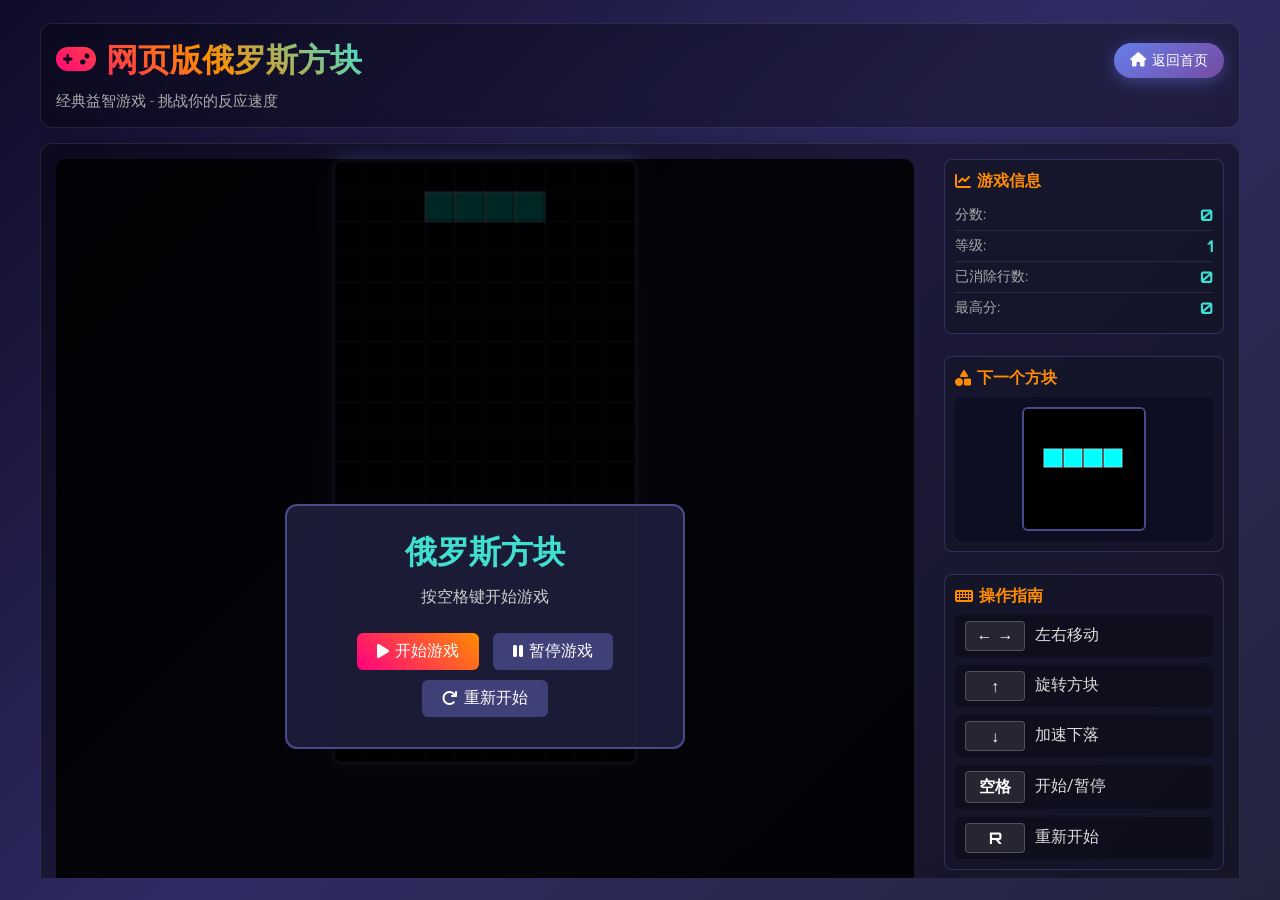
<file: tetris/index.html>
<!DOCTYPE html>
<html lang="zh-CN">
<head>
    <meta charset="UTF-8">
    <meta name="viewport" content="width=device-width, initial-scale=1.0">
    <title>网页版俄罗斯方块</title>
    <link rel="stylesheet" href="style.css?v=20260307-2">
    <link rel="stylesheet" href="https://cdnjs.cloudflare.com/ajax/libs/font-awesome/6.4.0/css/all.min.css">
    <link href="https://fonts.googleapis.com/css2?family=Orbitron:wght@400;700;900&family=Roboto:wght@300;400;500&display=swap" rel="stylesheet">
</head>
<body>
    <div class="container">
        <header class="header">
            <div class="header-top">
                <h1><i class="fas fa-gamepad"></i> 网页版俄罗斯方块</h1>
                <a href="../" class="home-button" title="返回首页">
                    <i class="fas fa-home"></i> 返回首页
                </a>
            </div>
            <p class="subtitle">经典益智游戏 - 挑战你的反应速度</p>
        </header>

        <main class="game-container">
            <div class="game-area">
                <div class="game-board">
                    <canvas id="gameCanvas" width="300" height="600"></canvas>
                    <div class="game-overlay" id="gameOverlay">
                        <div class="overlay-content">
                            <h2 id="overlayTitle">俄罗斯方块</h2>
                            <p id="overlayText">按空格键开始游戏</p>
                            <button id="startBtn" class="btn-primary"><i class="fas fa-play"></i> 开始游戏</button>
                            <button id="pauseBtn" class="btn-secondary"><i class="fas fa-pause"></i> 暂停游戏</button>
                            <button id="restartBtn" class="btn-secondary"><i class="fas fa-redo"></i> 重新开始</button>
                        </div>
                    </div>
                </div>

                <div class="game-sidebar">
                    <div class="game-info">
                        <div class="info-card">
                            <h3><i class="fas fa-chart-line"></i> 游戏信息</h3>
                            <div class="info-item">
                                <span class="info-label">分数:</span>
                                <span id="score" class="info-value">0</span>
                            </div>
                            <div class="info-item">
                                <span class="info-label">等级:</span>
                                <span id="level" class="info-value">1</span>
                            </div>
                            <div class="info-item">
                                <span class="info-label">已消除行数:</span>
                                <span id="lines" class="info-value">0</span>
                            </div>
                            <div class="info-item">
                                <span class="info-label">最高分:</span>
                                <span id="highScore" class="info-value">0</span>
                            </div>
                        </div>

                        <div class="info-card">
                            <h3><i class="fas fa-shapes"></i> 下一个方块</h3>
                            <div class="next-piece-container">
                                <canvas id="nextPieceCanvas" width="120" height="120"></canvas>
                            </div>
                        </div>

                        <div class="info-card">
                            <h3><i class="fas fa-keyboard"></i> 操作指南</h3>
                            <div class="controls">
                                <div class="control-item">
                                    <span class="key">← →</span>
                                    <span class="action">左右移动</span>
                                </div>
                                <div class="control-item">
                                    <span class="key">↑</span>
                                    <span class="action">旋转方块</span>
                                </div>
                                <div class="control-item">
                                    <span class="key">↓</span>
                                    <span class="action">加速下落</span>
                                </div>
                                <div class="control-item">
                                    <span class="key">空格</span>
                                    <span class="action">开始/暂停</span>
                                </div>
                                <div class="control-item">
                                    <span class="key">R</span>
                                    <span class="action">重新开始</span>
                                </div>
                            </div>
                        </div>

                        <div class="info-card">
                            <h3><i class="fas fa-sliders-h"></i> 游戏设置</h3>
                            <div class="settings">
                                <div class="setting-item">
                                    <label for="difficulty">难度:</label>
                                    <select id="difficulty">
                                        <option value="1">简单</option>
                                        <option value="2" selected>普通</option>
                                        <option value="3">困难</option>
                                        <option value="4">专家</option>
                                    </select>
                                </div>
                                <div class="setting-item">
                                    <label for="soundToggle">音效:</label>
                                    <div class="toggle-switch">
                                        <input type="checkbox" id="soundToggle" checked>
                                        <label for="soundToggle" class="toggle-slider"></label>
                                    </div>
                                </div>
                                <div class="setting-item">
                                    <label for="themeToggle">深色主题:</label>
                                    <div class="toggle-switch">
                                        <input type="checkbox" id="themeToggle" checked>
                                        <label for="themeToggle" class="toggle-slider"></label>
                                    </div>
                                </div>
                            </div>
                        </div>
                    </div>
                </div>
            </div>
        </main>

        <footer class="footer">
            <p>使用 HTML5 Canvas + JavaScript 制作 | 按任意键开始游戏</p>
            <p class="copyright">© 2026 网页版俄罗斯方块 | 心流 CLI 制作</p>
        </footer>
    </div>

    <!-- 音频元素 - 使用JavaScript生成音效，不依赖外部文件 -->

    <script src="game.js?v=20260307-2"></script>
</body>
</html>
</file>
<file: tetris/style.css>
/* 俄罗斯方块游戏样式 */
* {
    margin: 0;
    padding: 0;
    box-sizing: border-box;
}

body {
    font-family: 'Roboto', sans-serif;
    background: linear-gradient(135deg, #0f0c29, #302b63, #24243e);
    color: #fff;
    min-height: 100vh;
    display: flex;
    justify-content: center;
    align-items: center;
    padding: 10px;
}

.container {
    max-width: 1200px;
    width: 100%;
    margin: 0 auto;
    max-height: 95vh;
    overflow-y: auto;
}

/* 头部样式 */
.header {
    margin-bottom: 15px;
    padding: 15px;
    background: rgba(0, 0, 0, 0.3);
    border-radius: 12px;
    backdrop-filter: blur(10px);
    border: 1px solid rgba(255, 255, 255, 0.1);
}

.header-top {
    display: flex;
    justify-content: space-between;
    align-items: center;
    margin-bottom: 8px;
}

.header h1 {
    font-family: 'Orbitron', sans-serif;
    font-size: 2rem;
    font-weight: 900;
    background: linear-gradient(45deg, #ff0080, #ff8c00, #40e0d0);
    -webkit-background-clip: text;
    background-clip: text;
    color: transparent;
    margin: 0;
}

.home-button {
    display: inline-flex;
    align-items: center;
    gap: 6px;
    padding: 8px 16px;
    background: linear-gradient(135deg, #667eea 0%, #764ba2 100%);
    color: #fff;
    text-decoration: none;
    border-radius: 25px;
    font-size: 0.9rem;
    font-weight: 500;
    transition: all 0.3s ease;
    box-shadow: 0 4px 15px rgba(102, 126, 234, 0.4);
    position: relative;
    z-index: 10;
    white-space: nowrap;
}

.home-button:hover {
    transform: translateY(-2px);
    box-shadow: 0 6px 20px rgba(102, 126, 234, 0.6);
    background: linear-gradient(135deg, #764ba2 0%, #667eea 100%);
}

.header .subtitle {
    font-size: 0.95rem;
    color: #aaa;
    font-weight: 300;
}

/* 游戏容器 */
.game-container {
    background: rgba(0, 0, 0, 0.4);
    border-radius: 12px;
    padding: 15px;
    backdrop-filter: blur(10px);
    border: 1px solid rgba(255, 255, 255, 0.1);
    box-shadow: 0 10px 30px rgba(0, 0, 0, 0.5);
}

.game-area {
    display: flex;
    gap: 30px;
    flex-wrap: wrap;
}

/* 游戏主区域 */
.game-board {
    flex: 1;
    min-width: 350px;
    position: relative;
}

#gameCanvas {
    background: rgba(10, 10, 30, 0.8);
    border-radius: 10px;
    border: 3px solid #4a4a8a;
    box-shadow: 0 0 20px rgba(74, 74, 138, 0.5);
    display: block;
    margin: 0 auto;
}

.game-overlay {
    position: absolute;
    top: 0;
    left: 0;
    right: 0;
    bottom: 0;
    background: rgba(0, 0, 0, 0.85);
    display: flex;
    justify-content: center;
    align-items: center;
    border-radius: 10px;
    z-index: 10;
}

.overlay-content {
    text-align: center;
    padding: 25px;
    background: rgba(30, 30, 60, 0.9);
    border-radius: 12px;
    border: 2px solid #4a4a8a;
    max-width: 400px;
    width: 100%;
}

.overlay-content h2 {
    font-family: 'Orbitron', sans-serif;
    font-size: 2rem;
    margin-bottom: 12px;
    color: #40e0d0;
}

.overlay-content p {
    font-size: 1rem;
    margin-bottom: 20px;
    color: #ccc;
}

/* 按钮样式 */
.btn-primary, .btn-secondary {
    padding: 8px 20px;
    font-size: 1rem;
    border: none;
    border-radius: 6px;
    cursor: pointer;
    transition: all 0.3s ease;
    font-weight: 500;
    margin: 5px;
    display: inline-flex;
    align-items: center;
    justify-content: center;
    gap: 6px;
}

.btn-primary {
    background: linear-gradient(45deg, #ff0080, #ff8c00);
    color: white;
}

.btn-primary:hover {
    transform: translateY(-2px);
    box-shadow: 0 5px 15px rgba(255, 0, 128, 0.4);
}

.btn-secondary {
    background: rgba(74, 74, 138, 0.8);
    color: white;
}

.btn-secondary:hover {
    background: rgba(94, 94, 158, 0.9);
    transform: translateY(-2px);
}

/* 游戏侧边栏 */
.game-sidebar {
    flex: 0 0 280px;
}

.game-info {
    display: flex;
    flex-direction: column;
    gap: 12px;
}

.info-card {
    background: rgba(20, 20, 40, 0.8);
    border-radius: 8px;
    padding: 10px;
    border: 1px solid rgba(74, 74, 138, 0.5);
    margin-bottom: 10px;
}

.info-card h3 {
    font-family: 'Orbitron', sans-serif;
    font-size: 1rem;
    margin-bottom: 8px;
    color: #ff8c00;
    display: flex;
    align-items: center;
    gap: 6px;
}

/* 游戏信息项目 */
.info-item {
    display: flex;
    justify-content: space-between;
    align-items: center;
    padding: 5px 0;
    border-bottom: 1px solid rgba(255, 255, 255, 0.1);
}

.info-item:last-child {
    border-bottom: none;
}

.info-label {
    color: #aaa;
    font-size: 0.85rem;
}

.info-value {
    font-family: 'Orbitron', sans-serif;
    font-size: 1rem;
    font-weight: 700;
    color: #40e0d0;
}

/* 下一个方块容器 */
.next-piece-container {
    display: flex;
    justify-content: center;
    padding: 10px;
    background: rgba(10, 10, 30, 0.6);
    border-radius: 6px;
}

#nextPieceCanvas {
    background: rgba(0, 0, 0, 0.3);
    border-radius: 6px;
    border: 2px solid #4a4a8a;
}

/* 操作指南 */
.controls {
    display: flex;
    flex-direction: column;
    gap: 8px;
}

.control-item {
    display: flex;
    align-items: center;
    gap: 10px;
    padding: 6px 10px;
    background: rgba(0, 0, 0, 0.3);
    border-radius: 5px;
    transition: background 0.3s ease;
}

.control-item:hover {
    background: rgba(74, 74, 138, 0.3);
}

.key {
    background: rgba(255, 255, 255, 0.1);
    padding: 4px 10px;
    border-radius: 4px;
    font-family: 'Orbitron', sans-serif;
    font-weight: 700;
    min-width: 60px;
    text-align: center;
    border: 1px solid rgba(255, 255, 255, 0.2);
}

.action {
    flex: 1;
    color: #ddd;
}

/* 游戏设置 */
.settings {
    display: flex;
    flex-direction: column;
    gap: 10px;
}

.setting-item {
    display: flex;
    justify-content: space-between;
    align-items: center;
    padding: 6px 0;
}

.setting-item label {
    color: #ccc;
    font-size: 0.8rem;
}

.setting-item select {
    background: rgba(0, 0, 0, 0.4);
    color: white;
    border: 1px solid #4a4a8a;
    border-radius: 5px;
    padding: 6px 10px;
    font-size: 0.9rem;
    width: 100px;
}

/* 切换开关 */
.toggle-switch {
    position: relative;
    display: inline-block;
    width: 50px;
    height: 26px;
}

.toggle-switch input {
    opacity: 0;
    width: 0;
    height: 0;
}

.toggle-slider {
    position: absolute;
    cursor: pointer;
    top: 0;
    left: 0;
    right: 0;
    bottom: 0;
    background-color: #444;
    transition: .4s;
    border-radius: 30px;
}

.toggle-slider:before {
    position: absolute;
    content: "";
    height: 18px;
    width: 18px;
    left: 4px;
    bottom: 4px;
    background-color: white;
    transition: .4s;
    border-radius: 50%;
}

input:checked + .toggle-slider {
    background: linear-gradient(45deg, #ff0080, #ff8c00);
}

input:checked + .toggle-slider:before {
    transform: translateX(24px);
}

/* 页脚样式 */
.footer {
    text-align: center;
    margin-top: 15px;
    padding: 10px;
    color: #888;
    font-size: 0.8rem;
    background: rgba(0, 0, 0, 0.3);
    border-radius: 8px;
    border: 1px solid rgba(255, 255, 255, 0.1);
}

.footer p {
    margin: 3px 0;
}

.copyright {
    font-size: 0.75rem;
    color: #666;
}

/* 移动端控制按钮 - 默认隐藏，只在移动端显示 */
.mobile-controls {
    display: none !important;
    visibility: hidden !important;
    opacity: 0 !important;
    position: absolute !important;
    left: -9999px !important;
}
</file>
